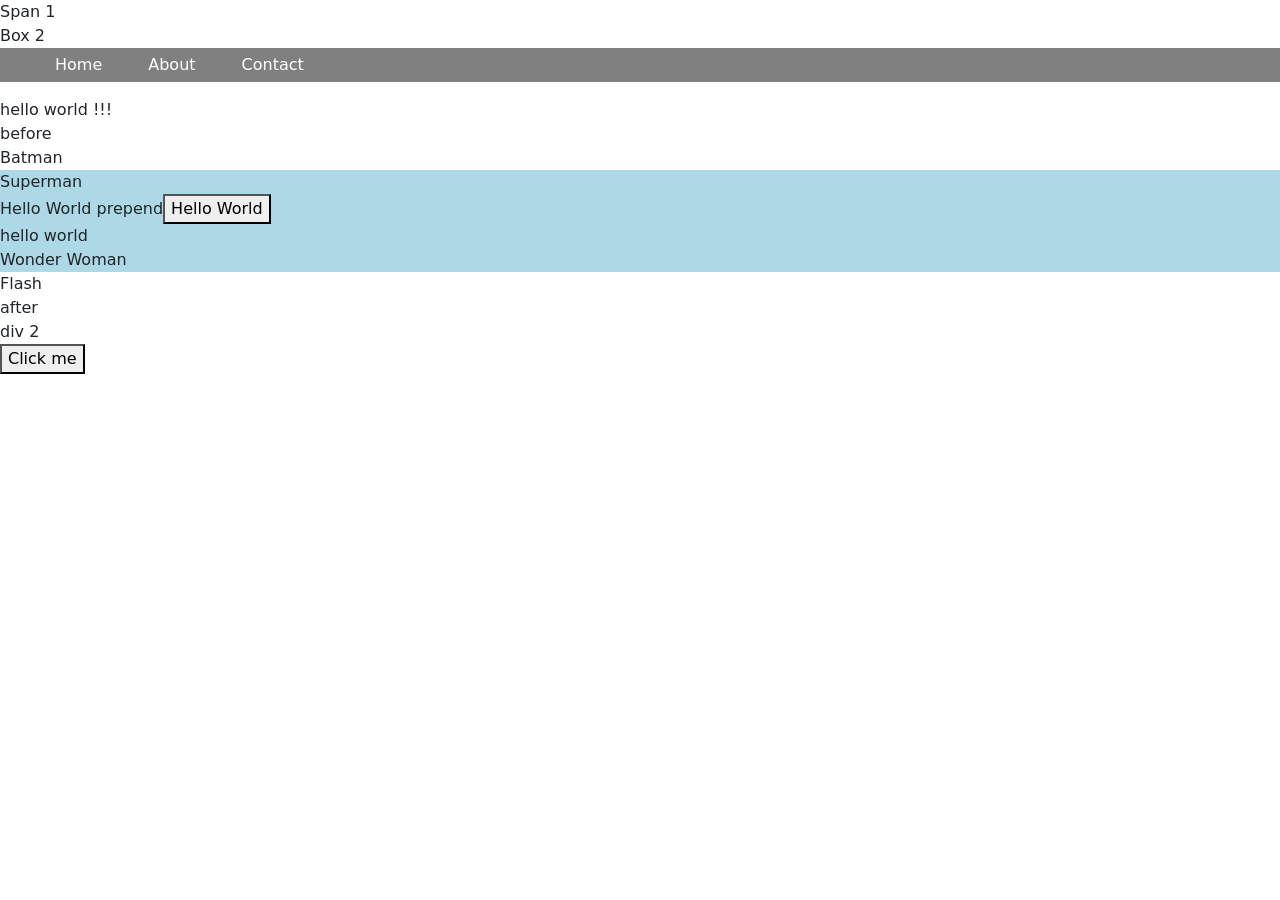
<file: index.html>
<!DOCTYPE html>
<html lang="en">
  <head>
    <meta charset="UTF-8" />
    <meta http-equiv="X-UA-Compatible" content="IE=edge" />
    <meta name="viewport" content="width=device-width, initial-scale=1.0" />
    <link rel="stylesheet" href="styles.css" />
    <link
      href="https://cdn.jsdelivr.net/npm/bootstrap@5.2.3/dist/css/bootstrap.min.css"
      rel="stylesheet"
      integrity="sha384-rbsA2VBKQhggwzxH7pPCaAqO46MgnOM80zW1RWuH61DGLwZJEdK2Kadq2F9CUG65"
      crossorigin="anonymous"
    />

  <title>Document</title>
  </head>
  <body>
    <!-- <nav class="navbar navbar-expand-lg bg-light">
      <div class="container-fluid">
        <a class="navbar-brand" href="#">Navbar</a>
        <button
          class="navbar-toggler"
          type="button"
          data-bs-toggle="collapse"
          data-bs-target="#navbarSupportedContent"
          aria-controls="navbarSupportedContent"
          aria-expanded="false"
          aria-label="Toggle navigation"
        >
          <span class="navbar-toggler-icon"></span>
        </button>
        <div class="collapse navbar-collapse" id="navbarSupportedContent">
          <ul class="navbar-nav me-auto mb-2 mb-lg-0">
            <li class="nav-item">
              <a class="nav-link active" aria-current="page" href="#">Home</a>
            </li>
            <li class="nav-item">
              <a class="nav-link" href="#">Link</a>
            </li>
            <li class="nav-item dropdown">
              <a
                class="nav-link dropdown-toggle"
                href="#"
                role="button"
                data-bs-toggle="dropdown"
                aria-expanded="false"
              >
                Dropdown
              </a>
              <ul class="dropdown-menu">
                <li><a class="dropdown-item" href="#">Action</a></li>
                <li><a class="dropdown-item" href="#">Another action</a></li>
                <li><hr class="dropdown-divider" /></li>
                <li>
                  <a class="dropdown-item" href="#">Something else here</a>
                </li>
              </ul>
            </li>
          </ul>
          <form class="d-flex" role="search">
            <input
              class="form-control me-2"
              type="search"
              placeholder="Search"
              aria-label="Search"
            />
            <button class="btn btn-outline-success" type="submit">
              Search
            </button>
          </form>
        </div>
      </div>
    </nav>
    <div class="container row m-auto">

      <div class="card" style="width: 18rem;">
        <img src="https://i.pinimg.com/originals/34/bb/f7/34bbf762319412d2c8a0759fa7417adc.png" class="card-img-top" alt="...">
        <div class="card-body">
          <h5 id="firstCard" class="card-title">Card title</h5>
          <p class="card-text">Some quick example text to build on the card title and make up the bulk of the card's content.</p>
          <a href="#" class="btn btn-primary">Go somewhere</a>
        </div>
      </div>
      <div class="card" style="width: 18rem;">
        <img src="https://i.pinimg.com/originals/34/bb/f7/34bbf762319412d2c8a0759fa7417adc.png" class="card-img-top" alt="...">
        <div class="card-body">
          <h5 id="firstCard" class="card-title">Card title</h5>
          <p class="card-text">Some quick example text to build on the card title and make up the bulk of the card's content.</p>
          <a href="#" class="btn btn-primary">Go somewhere</a>
        </div>
      </div>
      <div class="card" style="width: 18rem;">
        <img src="https://i.pinimg.com/originals/34/bb/f7/34bbf762319412d2c8a0759fa7417adc.png" class="card-img-top" alt="...">
        <div class="card-body">
          <h5 id="firstCard" class="card-title">Card title</h5>
          <p class="card-text">Some quick example text to build on the card title and make up the bulk of the card's content.</p>
          <a href="#" class="btn btn-primary">Go somewhere</a>
        </div>
      </div>



    </div> -->

    <div class="box" id="id1"><span id="sp1">Span</span> 1</div>
    <div class="box" id="id2">Box 2</div>

    <nav>
      <ul>
        <li id="item">Home</li>
        <li id="item">About</li>
        <li id="item">Contact</li>
      </ul>
    </nav>
    <span class="sp1"><b>Hey</b> Hello this is a span</span>
    <span class="sp2"></span>
    <div class="first" id="div-1"  data-game="mario" data-player="Cruzz">div 1</div>
    <div class="second">div 2</div>
    <button class="button"  >Click me </button>
    <script  src="https://cdn.jsdelivr.net/npm/bootstrap@5.2.3/dist/js/bootstrap.min.js" integrity="sha384-cuYeSxntonz0PPNlHhBs68uyIAVpIIOZZ5JqeqvYYIcEL727kskC66kF92t6Xl2V" crossorigin="anonymous"></script>
    <script  src="script.js"></script>
    <script  src="Practice-Set-9/load-script.js"></script>
  </body>
</html>
</file>
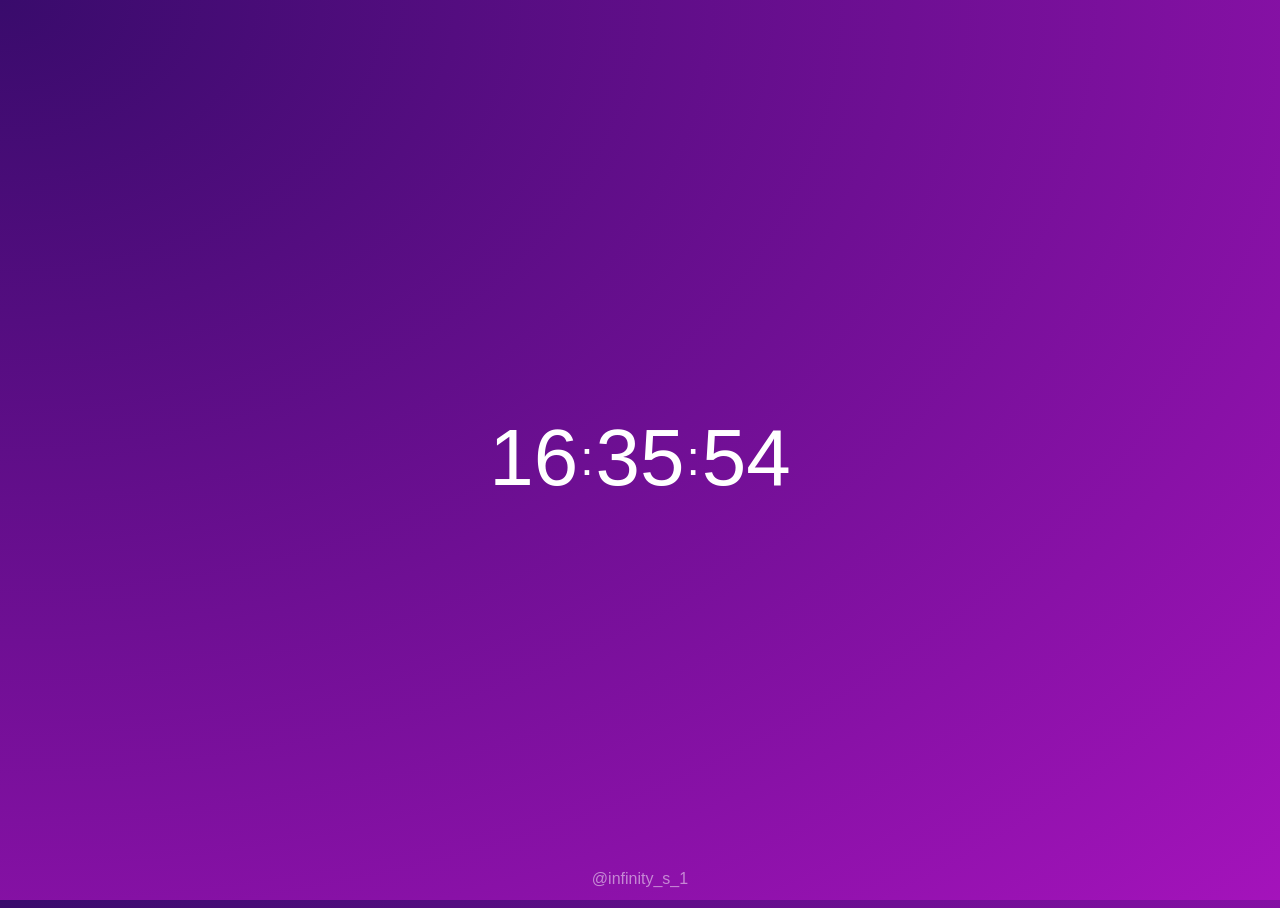
<file: Clock/index.html>
<!DOCTYPE html>
<html lang="en">
<head>
    <meta charset="UTF-8">
    <meta http-equiv="X-UA-Compatible" content="IE=edge">
    <meta name="viewport" content="width=device-width, initial-scale=1.0">
    <link rel="stylesheet" href="styles.css">
    <title>Clock
    </title>
</head>
<body>
        
        <div class="hrs time">00</div><span class="colon">:</span>
        <div class="minutes time">00</div><span class="colon">:</span>
        <div class="seconds time">00</div>
        <footer>@infinity_s_1</footer>
</body>
<script src="script.js"></script>
</html>
</file>
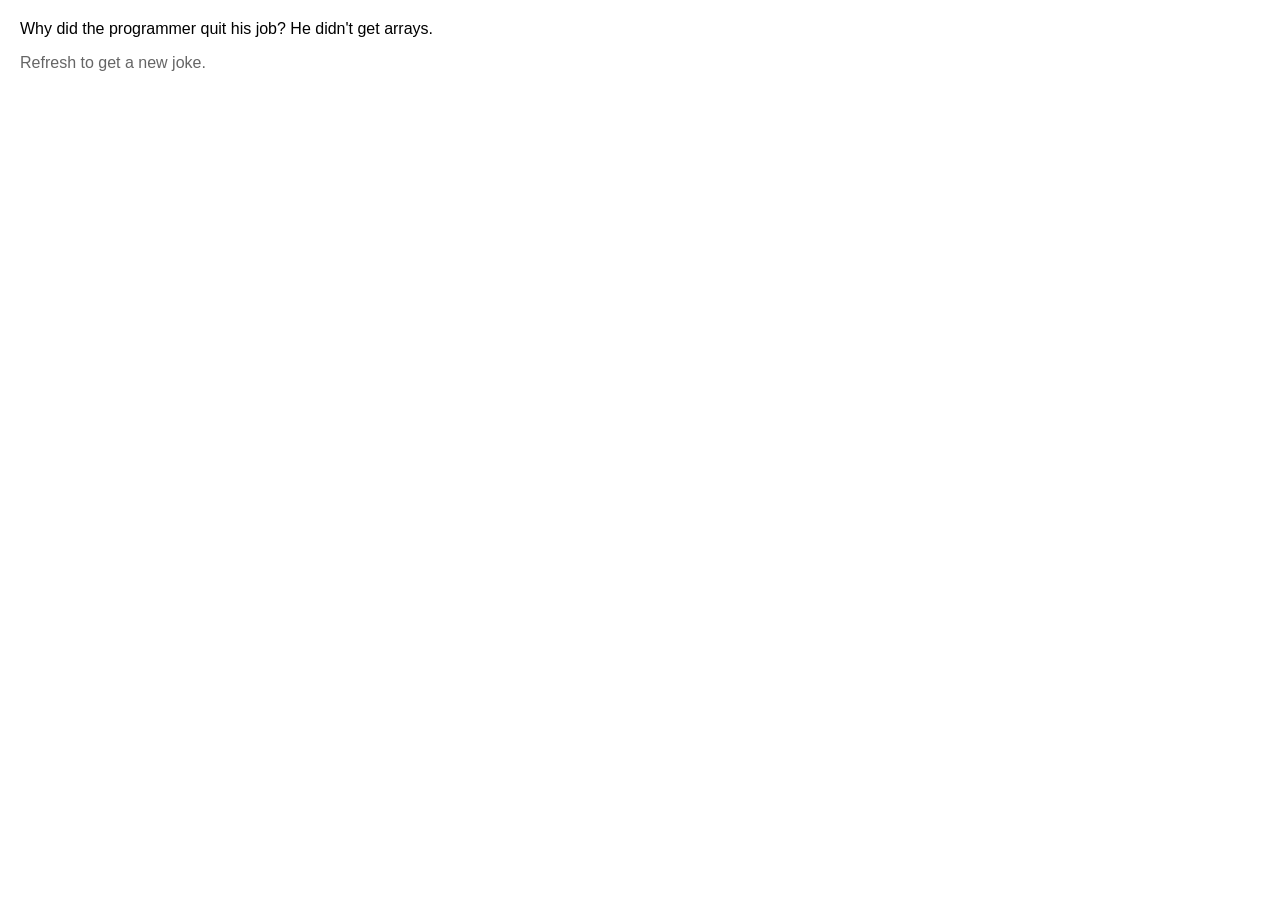
<file: Joke/index.html>
<!DOCTYPE html>
<html lang="en">
<head>
    <meta charset="UTF-8">
    <meta http-equiv="X-UA-Compatible" content="IE=edge">
    <meta name="viewport" content="width=device-width, initial-scale=1.0">
    <title>Tell me a joke</title>
    <script defer src="index.js"></script>
</head>
<body>
    <div class="joke">
        Hello World !!!
    </div>
    <p style="opacity: 0.6;">Refresh to get a new joke.</p>
  
</body>
</html>

<style>
    body{
        font-family: sans-serif;
        margin: 20px;
    }
</style>
</file>
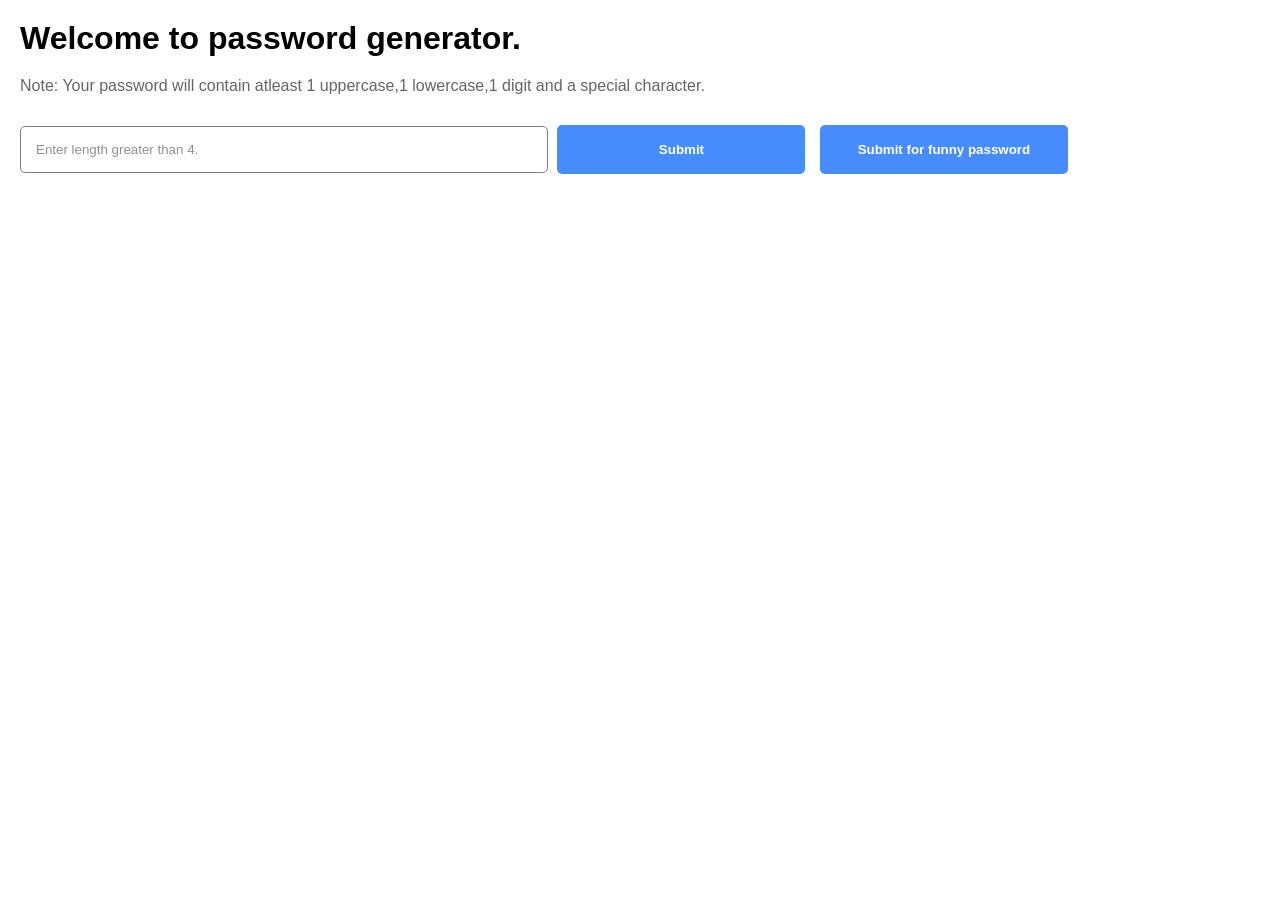
<file: Password/index.html>
<!DOCTYPE html>
<html lang="en">
  <head>
    <meta charset="UTF-8" />
    <meta http-equiv="X-UA-Compatible" content="IE=edge" />
    <meta name="viewport" content="width=device-width, initial-scale=1.0" />
    <link rel="icon" href="icon.png" />
    <link rel="stylesheet" href="styles.css" />
    <title>Password Generator</title>
  </head>
  <body>
    <div class="container">
      <h1>Welcome to password generator.</h1>
      <p class="note">
        Note: Your password will contain atleast 1 uppercase,1 lowercase,1 digit
        and a special character.
      </p>
      <form action="">
        <input
          type="text"
          class="length"
          placeholder="Enter length greater than 4."
        />
        <button type="submit" class="btn">Submit</button>
        <button type="submit" class="funny">Submit for funny password</button>
      </form>
    </div>
    <script src="script.js"></script>
  </body>
</html>
</file>
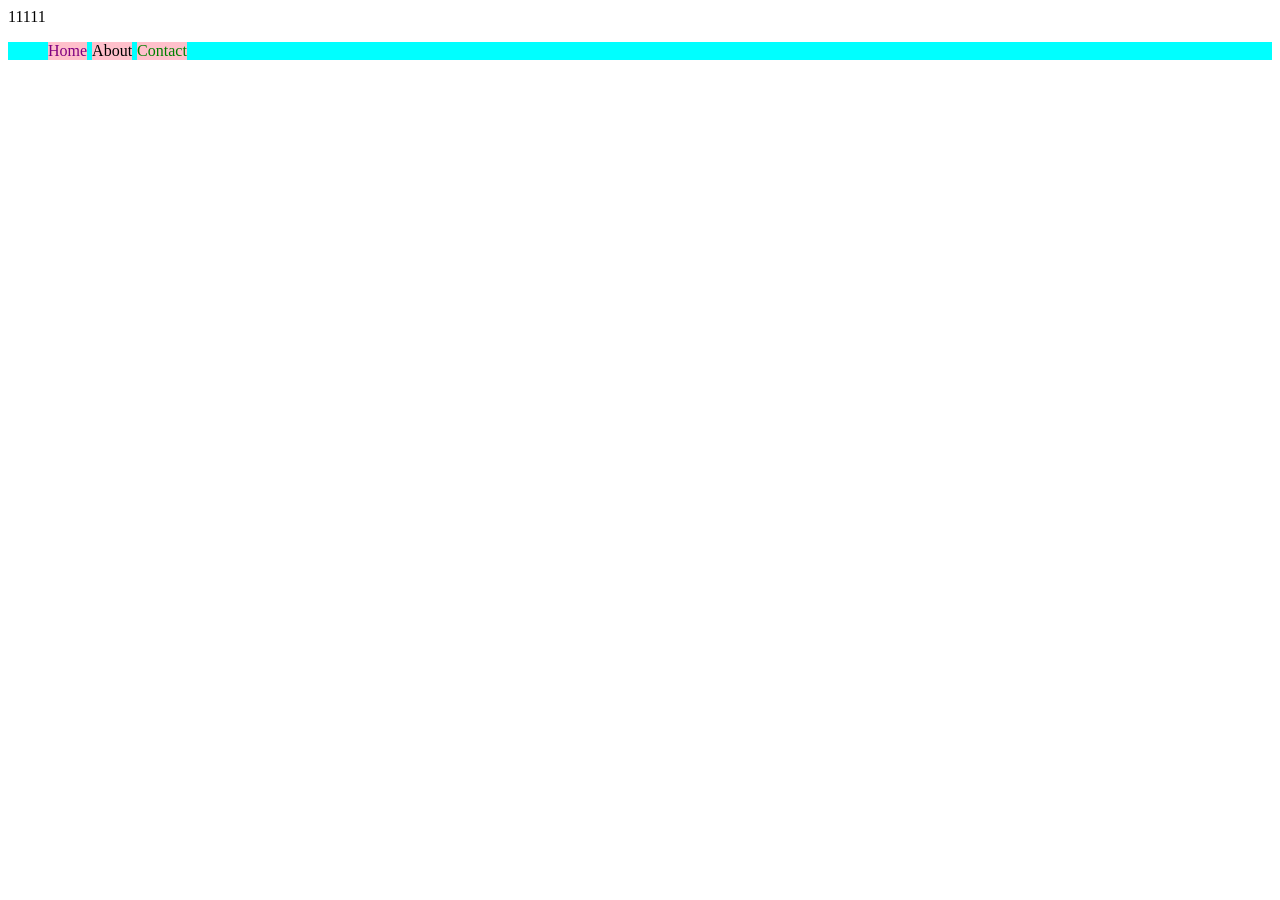
<file: Practice-Set-7/index.html>
<!DOCTYPE html>
<html lang="en">
<head>
    <meta charset="UTF-8">
    <meta http-equiv="X-UA-Compatible" content="IE=edge">
    <meta name="viewport" content="width=device-width, initial-scale=1.0">
    <title>P-S-7</title>
</head>
<body>
    <table>
        <tr>1</tr>
        <tr>1</tr>
        <tr>1</tr>
        <tr>1</tr>
        <tr>1</tr>
    </table>
    <nav>
        <ul>
            <li id="item">Home</li>
            <li id="item">About</li>
            <li id="item">Contact</li>
        </ul>
    </nav>
    <script src="index.js"></script>
</body>
</html>

<style>
ul{
    display: flex;
    list-style: none;
    background-color: cyan;
}

li{
    margin-right: 5px;
}

</style>
</file>
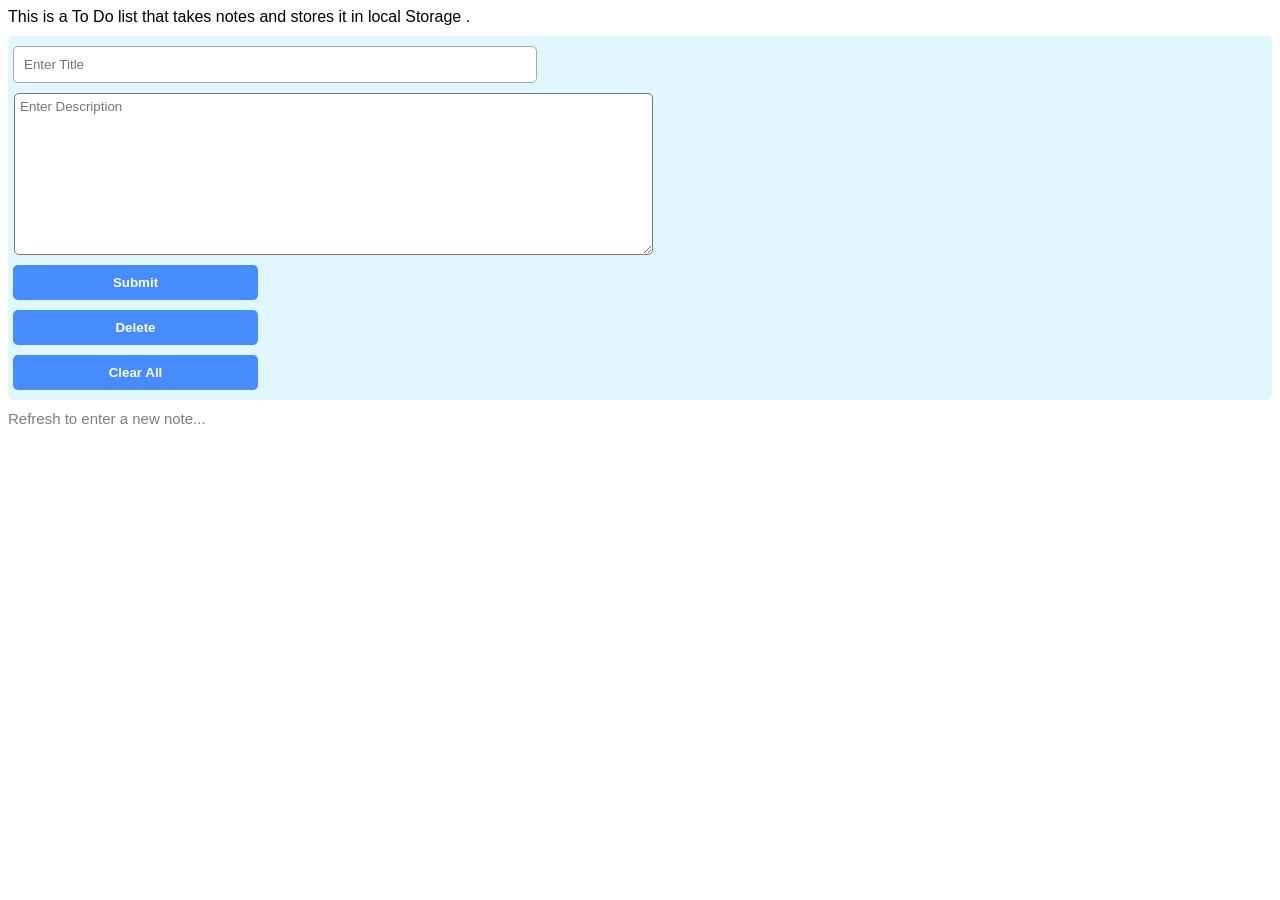
<file: To-Do-List/index.html>
<!DOCTYPE html>
<html lang="en">
<head>
    <meta charset="UTF-8">
    <meta http-equiv="X-UA-Compatible" content="IE=edge">
    <meta name="viewport" content="width=device-width, initial-scale=1.0">
    <link rel="stylesheet" href="styles.css">
    <title>To Do List</title>
</head>
<body>
    This is a To Do list that takes notes and stores it in local Storage .

   
    <form action="">
        <input type="text" class="key" placeholder="Enter Title">
        <textarea class="value" name="" id="" cols="30" rows="10" placeholder="Enter Description"></textarea>
        <button type="submit" class = "add-btn">Submit</button>
        <button type="submit" class ="delete-btn">Delete</button>
        <button type="submit" class ="clear-all">Clear All</button>
    </form>
    <div class="container">

        <div class="display-1"></div>
        <div class="display-2"></div>

    </div>

    <p class="info">Refresh to enter a new note...</p>

    <script src="script.js"></script>
    
</body>
</html>
</file>
<file: styles.css>
html,body{
    height: 100%;
    width: 100%;
    padding: 0;
    margin:0 ;
}

ul{
    display:flex;
    flex-direction: row;
    padding: 5px 5px;
    color: white;
    background-color: gray;
    margin: 0;
}

li{
    margin:0 23px;
    list-style: none;
}

.container{
    align-items: center;
    justify-content: center;
    }

.card{
    margin: 10px;
}

.red{
    background-color: red;
}

.light-blue{
    background-color: lightblue;
}
</file>
<file: Clock/styles.css>
body,html{
    height: 100vh;
    color: white;
}

body{
    /* Created with https://www.css-gradient.com */
background: #390B6C;
background: -webkit-radial-gradient(top left, #390B6C, #A413BB);
background: -moz-radial-gradient(top left, #390B6C, #A413BB);
background: radial-gradient(to bottom right, #390B6C, #A413BB);
    font-family: Arial, Helvetica, sans-serif;
    display: flex;
    align-items: center;
    justify-content: center;
}

footer{
    position: absolute;
    bottom: 0;
    width: 100%;
    height: 30px; 
    text-align: center;
    opacity: 0.5;
}

.time{
    padding: 2px;
    font-size: 5rem;
}

.colon{
    font-size: 3rem;
}
</file>
<file: Password/styles.css>
* {
  margin: 0;
  font-family: Arial, Helvetica, sans-serif;
}

body {
  min-height: 100vh;
  margin: auto;
  overflow-y: hidden;
}

h1 {
  margin: 20px 0;
}

p {
  max-width: 100%;
}

input {
  padding: 15px;
  width: 40%;
  border: 0.5px solid grey;
  border-radius: 5px;
}

input::placeholder {
  opacity: 0.8;
}

input:focus {
  outline: none;
}
.container {
  margin: 20px 20px;
}

button {
  background-color: rgb(70, 140, 253);
  border: none;
  width: 20%;
  margin: 10px 5px;
  padding: 17px;
  border-radius: 5px;
  color: white;
  font-weight: bold;
  cursor: pointer;
}

button:hover {
  opacity: 0.8;
}

p {
  margin: 20px;
}

.info {
  margin: 20px;
  font-size: 15px;
  opacity: 0.5;
}

.note {
  margin-left: 0;
  opacity: 0.6;
}

@media only screen and (max-width: 576px) {
  button {
    display: block;
    width: 47%;
    margin-left: 0px;
  }

  input[type="text"]::placeholder {
    opacity: 0.8;
    font-size: 10px;
  }
}
</file>
<file: To-Do-List/styles.css>
html,body{
    height: 100 vh;
    font-family:Arial, Helvetica, sans-serif ;
}

form{
    margin: 10px 0;
    background-color: rgb(225, 247, 255);
    display: flex;
    flex-direction: column ;
    padding: 5px;
    border-radius: 5px;;
}

input {
    padding : 10px;
    border-radius: 5px;
    border: 1px solid rgb(169, 168, 168);
    margin: 5px 0;
    width: 40%;
}

input:focus{
    outline: none;
}


textarea{
    display: block;
    margin: 5px 1px;
    border-radius: 5px;
    width: 50%;
    font-family: Arial, Helvetica, sans-serif;
    padding: 5px;
}

textarea:focus{
    outline:  none;
}


div{
    margin :  2px;
}

button{
     background-color: rgb(70, 140, 253);
     border: none;
     width: 245px;
     margin: 5px 0;
     padding: 10px;
     border-radius: 5px;
     color: white;
     font-weight: bold;
     cursor: pointer;
     display: block;
}

button:hover{
    opacity: 0.8;
}

.info{
    opacity: 0.5;
    font-size: 15px;
    margin: 2px 0;
}
</file>
